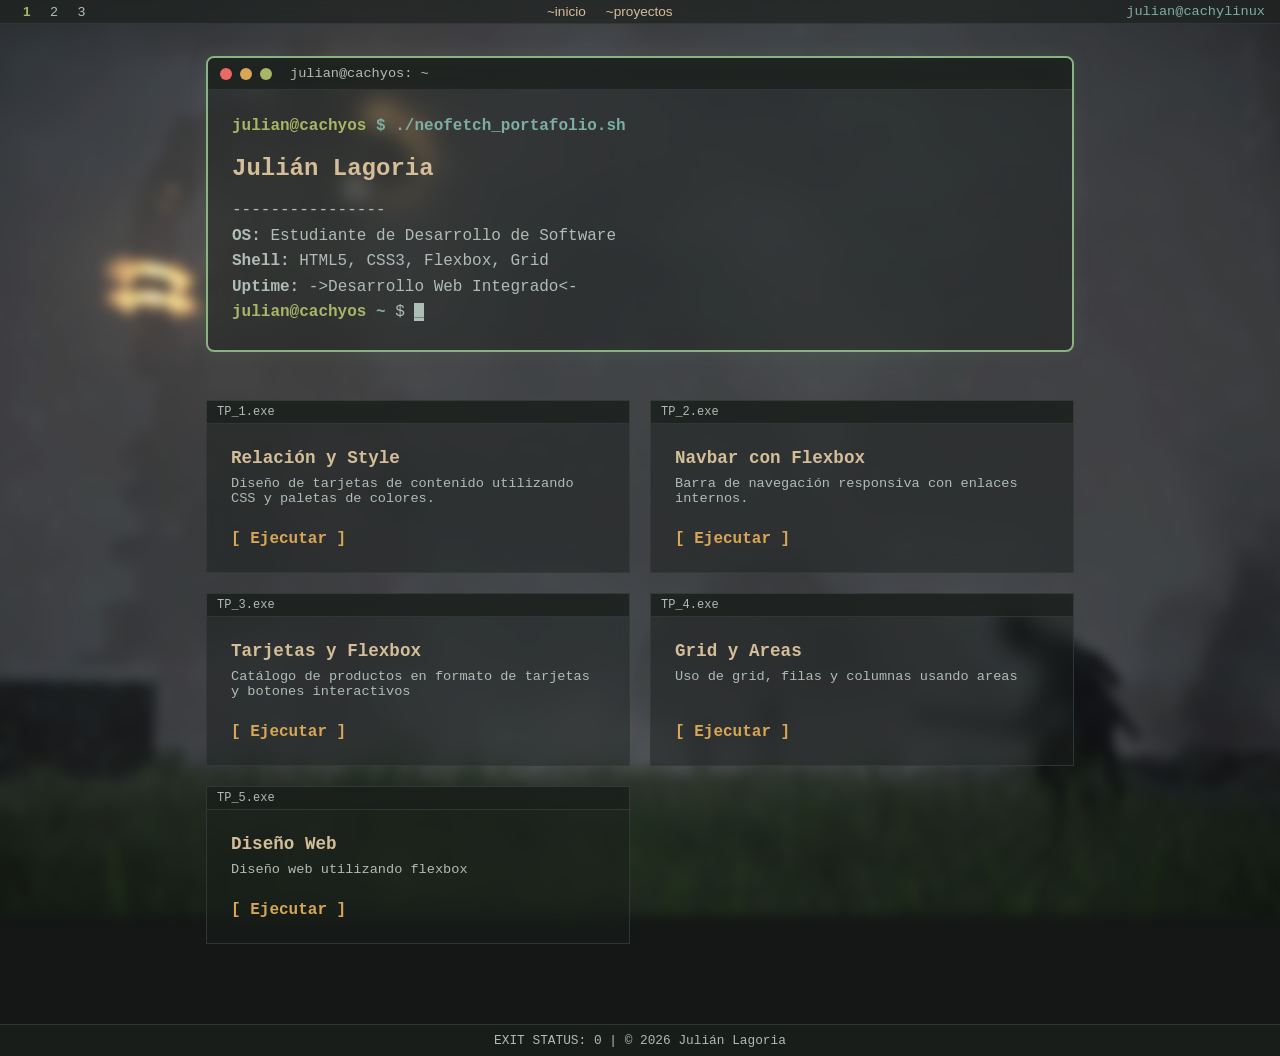
<file: index.html>
<!doctype html>
<html lang="en">
    <head>
        <meta charset="UTF-8" />
        <meta name="viewport" content="width=device-width, initial-scale=1.0" />
        <title>~/Portafolio web - Julián</title>
        <link rel="stylesheet" href="main.css" />
    </head>
    <body class="hyprlnd-entorno">
        <header class="waybar">
            <div class="waybar-izquierda">
                <span class="espacio activo">1</span>
                <span class="espacio">2</span>
                <span class="espacio">3</span>
            </div>
            <nav class="waybar-centro">
                <ul>
                    <li><a href="#inicio">~inicio</a></li>
                    <li><a href="#proyectos">~proyectos</a></li>
                </ul>
            </nav>
            <div class="waybar-derecha">
                <span>julian@cachylinux</span>
            </div>
        </header>

        <main class="contenedor">
            <section id="inicio" class="ventana-terminal">
                <div class="cabeza-ventana">
                    <span class="dot red"></span>
                    <span class="dot yellow"></span>
                    <span class="dot greeen"></span>
                    <span class="titulo-ventana">julian@cachyos: ~</span>
                </div>
                <div class="contenido-ventana">
                    <p class="prompt">
                        <span class="user">julian@cachyos</span
                        ><span class="path"> $ ./neofetch_portafolio.sh</span>
                    </p>
                    <h1>Julián Lagoria</h1>
                    <p>----------------</p>
                    <p><b>OS:</b> Estudiante de Desarrollo de Software</p>
                    <p><b>Shell:</b> HTML5, CSS3, Flexbox, Grid</p>
                    <p><b>Uptime:</b> ->Desarrollo Web Integrado<-</p>
                    <p class="prompt">
                        <span class="user">julian@cachyos</span>
                        <span class="path">~</span> $
                        <span class="cursor">_</span>
                    </p>
                </div>
            </section>

            <section id="proyectos" class="tiling-grid"></section>
        </main>

        <footer class="status-bar">
            <p>EXIT STATUS: 0 | © 2026 Julián Lagoria</p>
        </footer>

        <script src="scripts.js"></script>
    </body>
</html>
</file>
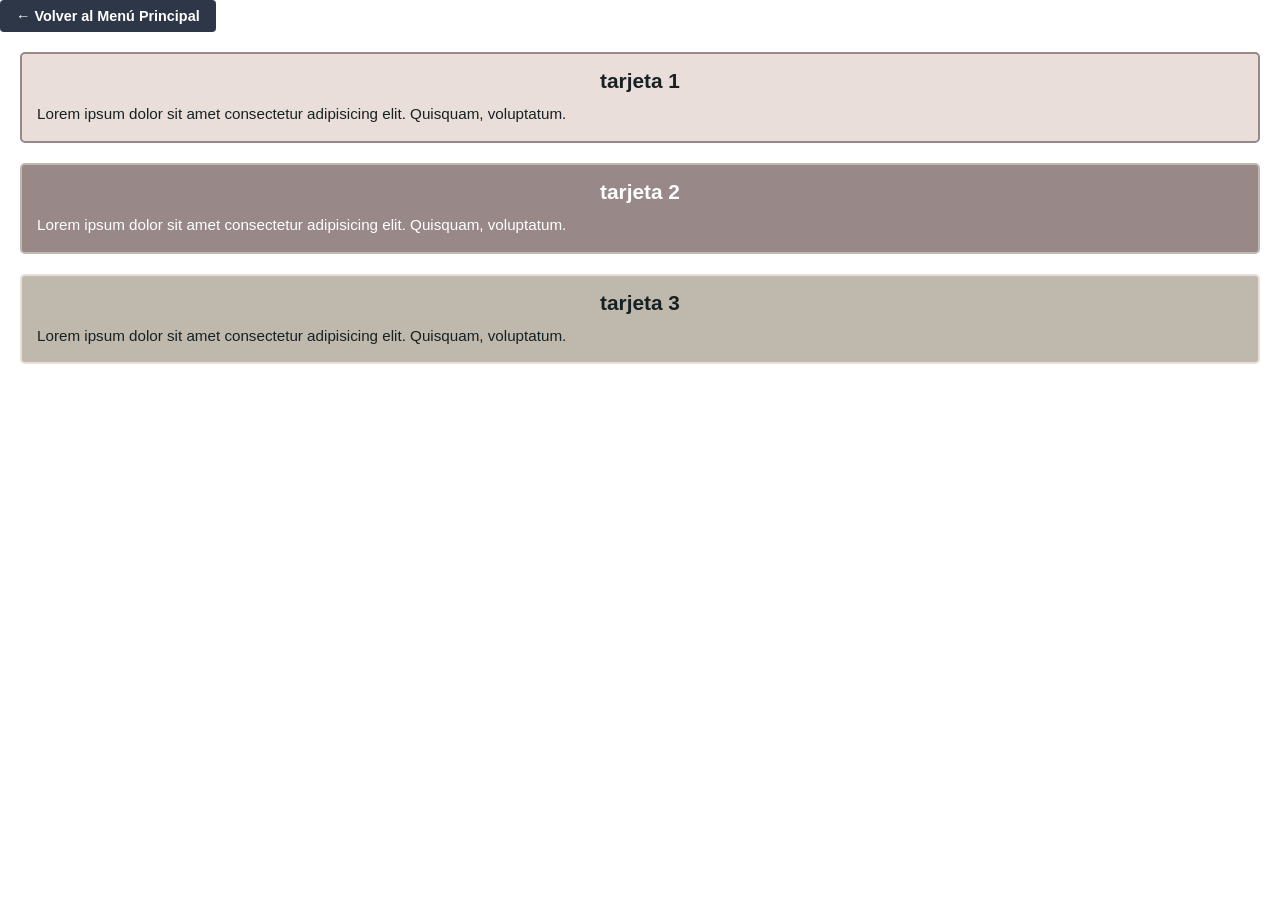
<file: tp1/index.html>
<!doctype html>
<html lang="en">
    <head>
        <meta charset="UTF-8" />
        <meta name="viewport" content="width=device-width, initial-scale=1.0" />
        <title>TRABAJO PRACTICO 1 - relacion y style</title>
        <link rel="stylesheet" href="style.css" />
        <style>
            .bar-top {
                max-width: 1000px;
                margin: 15px auto 5px auto;
                padding: 0 20px;
            }
            .btn-volver {
                display: inline-block;
                padding: 8px 16px;
                background-color: #2d3748;
                color: #ffffff;
                text-decoration: none;
                border-radius: 4px;
                font-size: 0.9rem;
                font-weight: bold;
                transition: background-color 0.2s ease;
            }
            .btn-volver:hover {
                background-color: #b3b492;
                color: #1a1a1a;
            }
        </style>
    </head>
    <body>
        <a href="../index.html" class="btn-volver"
            >← Volver al Menú Principal</a
        >
        <div class="tarjeta1">
            <h2>tarjeta 1</h2>
            <p>
                Lorem ipsum dolor sit amet consectetur adipisicing elit.
                Quisquam, voluptatum.
            </p>
        </div>

        <div class="tarjeta2">
            <h2>tarjeta 2</h2>
            <p>
                Lorem ipsum dolor sit amet consectetur adipisicing elit.
                Quisquam, voluptatum.
            </p>
        </div>

        <div class="tarjeta3">
            <h2>tarjeta 3</h2>
            <p>
                Lorem ipsum dolor sit amet consectetur adipisicing elit.
                Quisquam, voluptatum.
            </p>
        </div>
    </body>
</html>
</file>
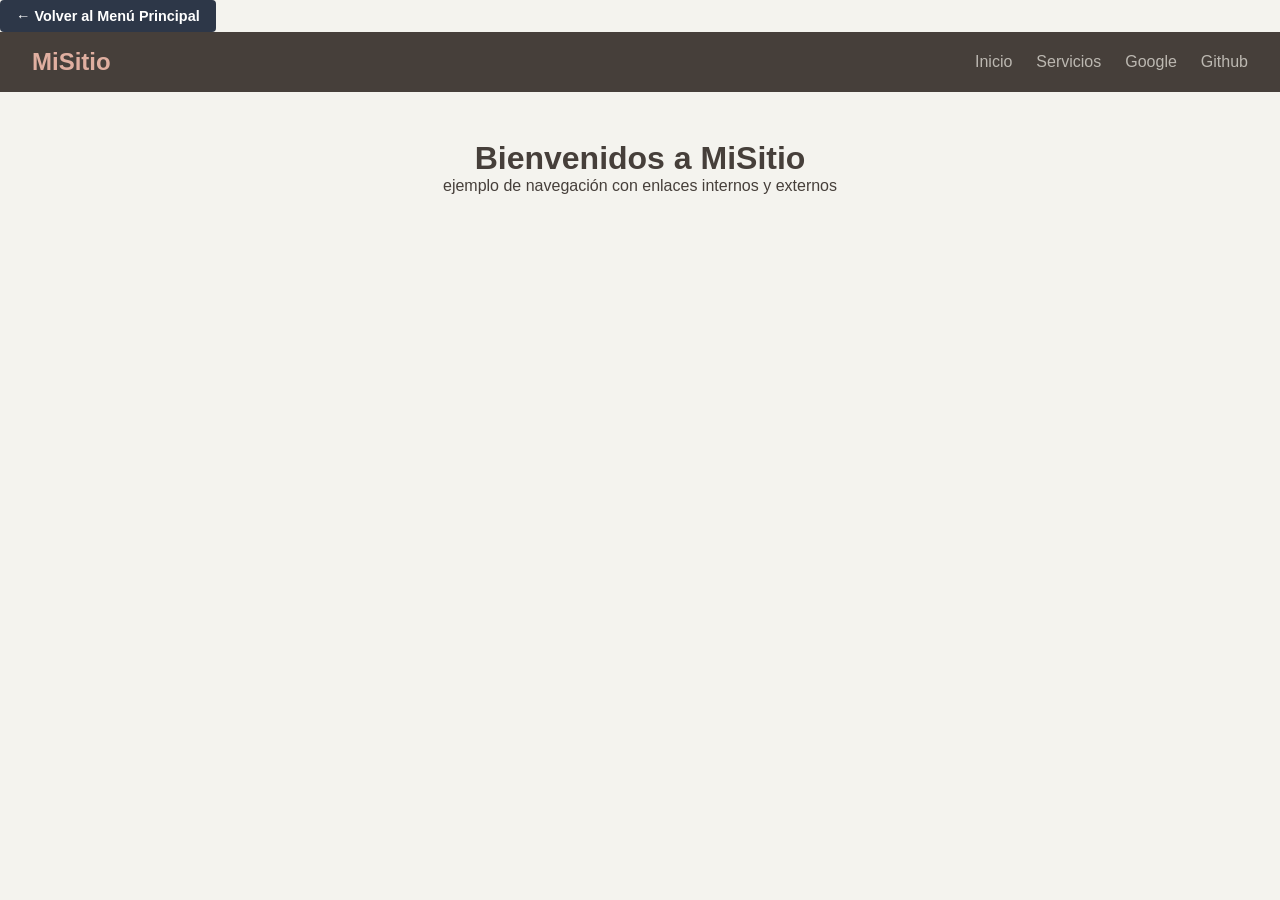
<file: tp2/index.html>
<!doctype html>
<html lang="en">
    <head>
        <meta charset="UTF-8" />
        <meta name="viewport" content="width=device-width, initial-scale=1.0" />
        <title>Navbar con flexbox</title>
        <link rel="stylesheet" href="style.css" />
        <style>
            .bar-top {
                max-width: 1000px;
                margin: 15px auto 5px auto;
                padding: 0 20px;
            }
            .btn-volver {
                display: inline-block;
                padding: 8px 16px;
                background-color: #2d3748;
                color: #ffffff;
                text-decoration: none;
                border-radius: 4px;
                font-size: 0.9rem;
                font-weight: bold;
                transition: background-color 0.2s ease;
            }
            .btn-volver:hover {
                background-color: #b3b492;
                color: #1a1a1a;
            }
        </style>
    </head>
    <body>
        <div class="bar-retorno">
            <a href="../index.html" class="btn-volver"
                >← Volver al Menú Principal</a
            >
        </div>

        <nav class="navbar">
            <div class="navbar-logo">
                <a href="#inicio">MiSitio</a>
            </div>
            <ul class="navbar-links">
                <li><a href="#inicio">Inicio</a></li>
                <li><a href="#servicios">Servicios</a></li>

                <li>
                    <a
                        href="https://www.google.com"
                        target="_blank"
                        rel="noopener noreferrer"
                        >Google</a
                    >
                </li>
                <li>
                    <a
                        href="https://www.github.com"
                        target="_blank"
                        rel="noopener noreferrer"
                        >Github</a
                    >
                </li>
            </ul>
        </nav>
        <main style="padding: 3rem; text-align: center">
            <h1 id="inicio">Bienvenidos a MiSitio</h1>
            <p>ejemplo de navegación con enlaces internos y externos</p>
        </main>
    </body>
</html>
</file>
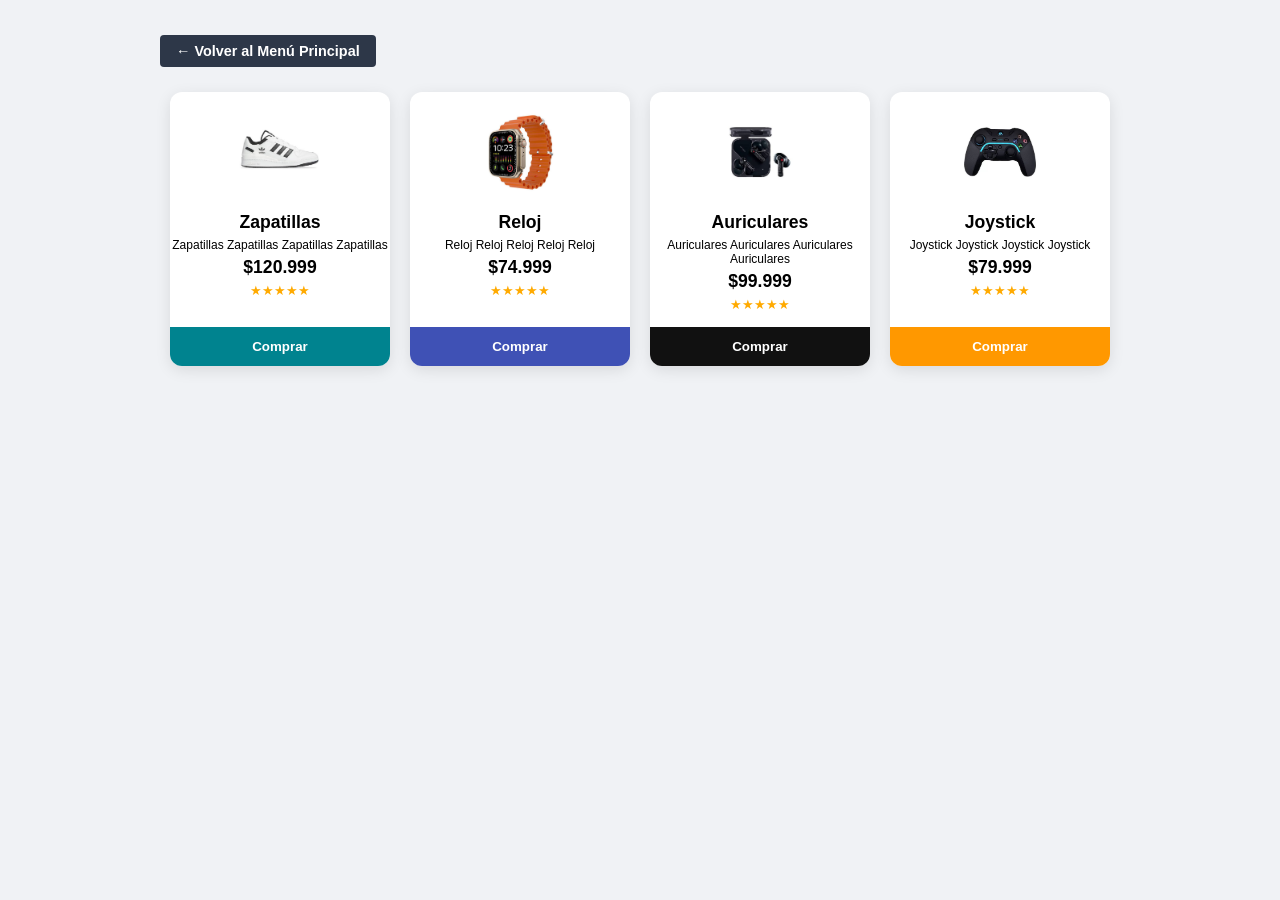
<file: tp3/index.html>
<!doctype html>
<html lang="es">
    <head>
        <meta charset="UTF-8" />
        <meta name="viewport" content="width=device-width, initial-scale=1.0" />
        <link rel="stylesheet" href="style.css" />
        <title>Clase 3 - Cards</title>
        <style>
            .bar-top {
                max-width: 1000px;
                margin: 15px auto 5px auto;
                padding: 0 20px;
            }
            .btn-volver {
                display: inline-block;
                padding: 8px 16px;
                background-color: #2d3748;
                color: #ffffff;
                text-decoration: none;
                border-radius: 4px;
                font-size: 0.9rem;
                font-weight: bold;
                transition: background-color 0.2s ease;
            }
            .btn-volver:hover {
                background-color: #b3b492;
                color: #1a1a1a;
            }
        </style>
    </head>
    <body>
        <div class="bar-top">
            <a href="../index.html" class="btn-volver"
                >← Volver al Menú Principal</a
            >
        </div>

        <div class="Contenedor">
            <section class="caja">
                <div class="img-box">
                    <img src="img/zapatillas.jpeg" alt="Zapatillas" />
                </div>
                <h2>Zapatillas</h2>
                <p>Zapatillas Zapatillas Zapatillas Zapatillas</p>
                <p class="precio">$120.999</p>
                <div class="estrellas">★★★★★</div>
                <button class="btn btn-celeste">Comprar</button>
            </section>

            <section class="caja">
                <div class="img-box">
                    <img src="img/reloj2.jpeg" alt="Reloj" />
                </div>
                <h2>Reloj</h2>
                <p>Reloj Reloj Reloj Reloj Reloj</p>
                <p class="precio">$74.999</p>
                <div class="estrellas">★★★★★</div>
                <button class="btn btn-violeta">Comprar</button>
            </section>

            <section class="caja">
                <div class="img-box">
                    <img src="img/auriculares.jpeg" alt="Auriculares" />
                </div>
                <h2>Auriculares</h2>
                <p>Auriculares Auriculares Auriculares Auriculares</p>
                <p class="precio">$99.999</p>
                <div class="estrellas">★★★★★</div>
                <button class="btn btn-negro">Comprar</button>
            </section>

            <section class="caja">
                <div class="img-box">
                    <img src="img/joystick.jpeg" alt="Joystick" />
                </div>
                <h2>Joystick</h2>
                <p>Joystick Joystick Joystick Joystick</p>
                <p class="precio">$79.999</p>
                <div class="estrellas">★★★★★</div>
                <button class="btn btn-naranja">Comprar</button>
            </section>
        </div>
    </body>
</html>
</file>
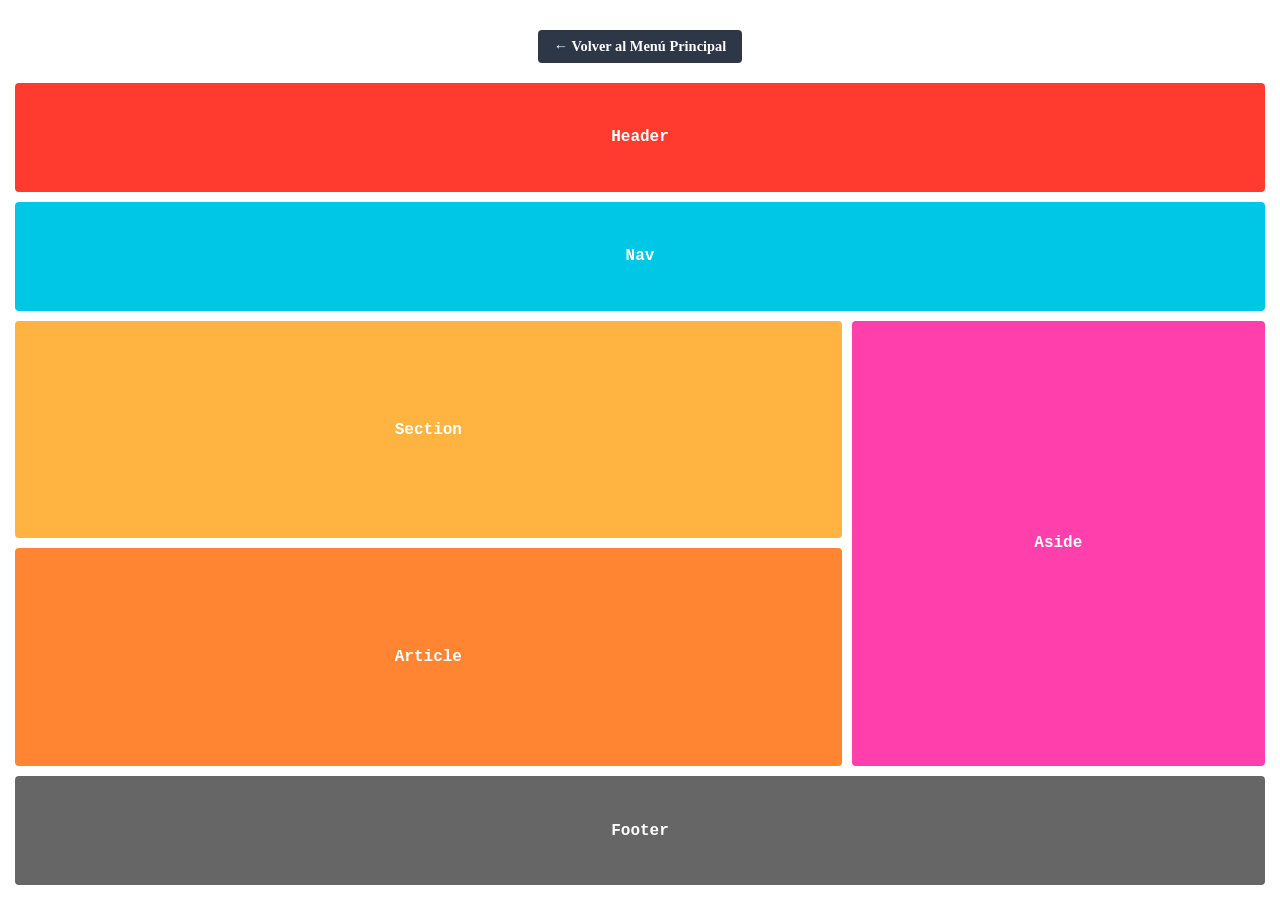
<file: tp4/index.html>
<!doctype html>
<html lang="es">
    <head>
        <meta charset="UTF-8" />
        <meta name="viewport" content="width=device-width, initial-scale=1.0" />
        <title>GRID y cómo usarlo</title>
        <link rel="stylesheet" href="style.css" />
        <style>
            .bar-top {
                max-width: 1000px;
                margin: 15px auto 5px auto;
                padding: 0 20px;
            }
            .btn-volver {
                display: inline-block;
                padding: 8px 16px;
                background-color: #2d3748;
                color: #ffffff;
                text-decoration: none;
                border-radius: 4px;
                font-size: 0.9rem;
                font-weight: bold;
                transition: background-color 0.2s ease;
            }
            .btn-volver:hover {
                background-color: #b3b492;
                color: #1a1a1a;
            }
        </style>
    </head>
    <body>
        <div class="bar-top">
            <a href="../index.html" class="btn-volver"
                >← Volver al Menú Principal</a
            >
        </div>

        <div class="contenedor-grid">
            <header class="header">Header</header>
            <nav class="nav">Nav</nav>
            <section class="section">Section</section>
            <article class="article">Article</article>
            <aside class="aside">Aside</aside>
            <footer class="footer">Footer</footer>
        </div>
    </body>
</html>
</file>
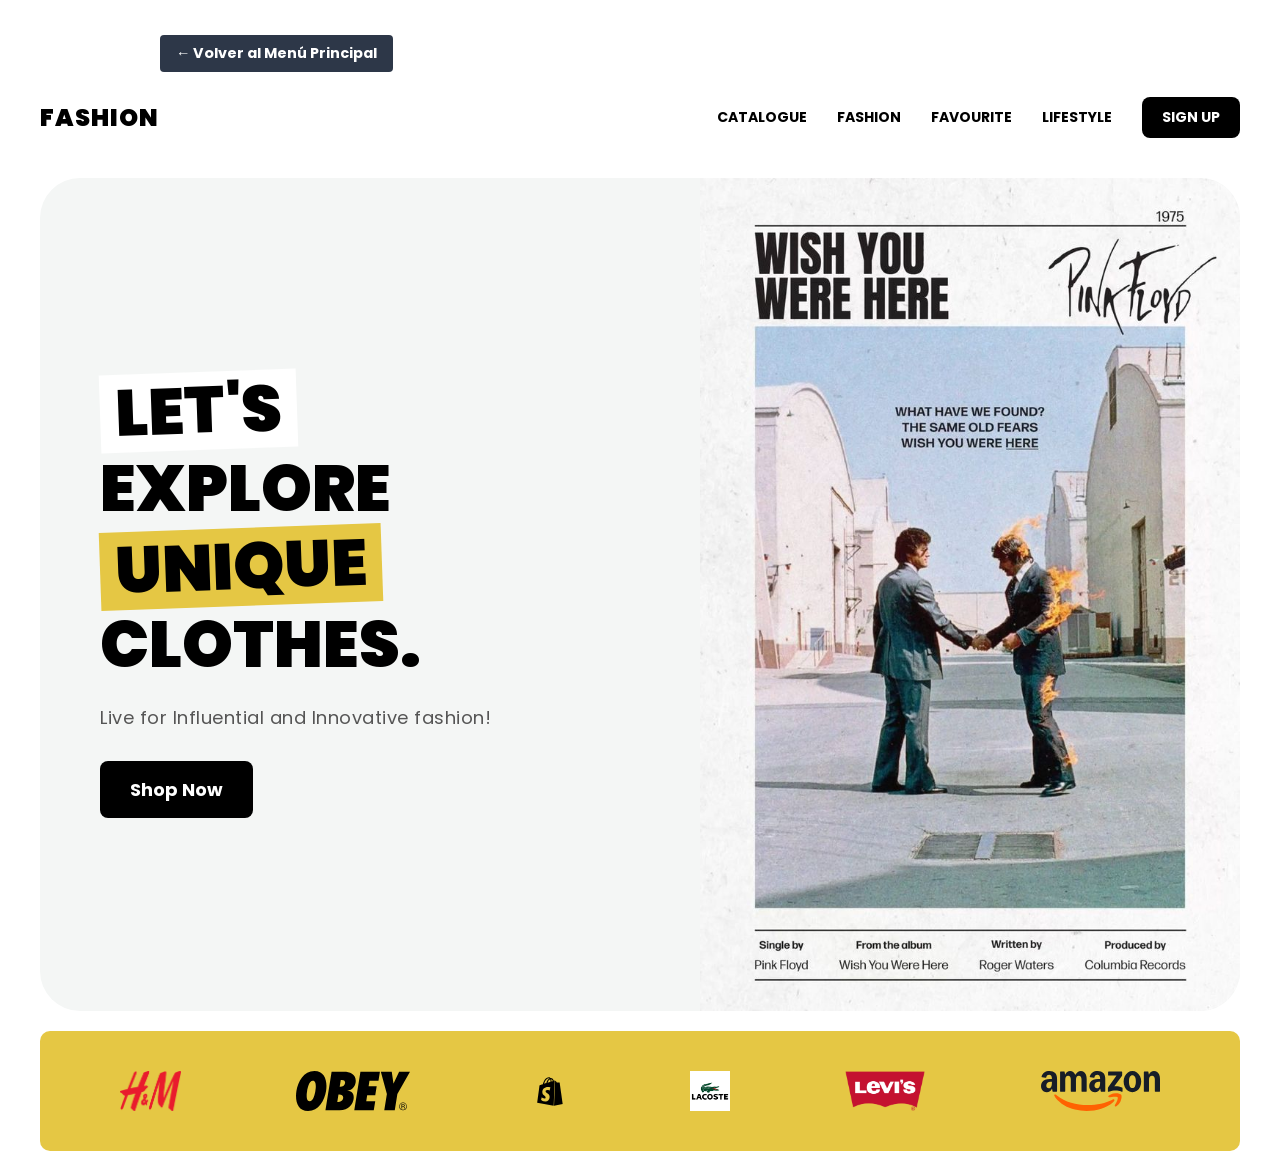
<file: tp5/index.html>
<!doctype html>
<html lang="en">
    <head>
        <meta charset="UTF-8" />
        <meta name="viewport" content="width=device-width, initial-scale=1.0" />
        <title>TP - 5 - Página con flexbox</title>
        <link
            href="https://fonts.googleapis.com/css2?family=Poppins:wght@400;500;900&display=swap"
            rel="stylesheet"
        />
        <link rel="stylesheet" href="style.css" />
        <style>
            .bar-top {
                max-width: 1000px;
                margin: 15px auto 5px auto;
                padding: 0 20px;
            }
            .btn-volver {
                display: inline-block;
                padding: 8px 16px;
                background-color: #2d3748;
                color: #ffffff;
                text-decoration: none;
                border-radius: 4px;
                font-size: 0.9rem;
                font-weight: bold;
                transition: background-color 0.2s ease;
            }
            .btn-volver:hover {
                background-color: #b3b492;
                color: #1a1a1a;
            }
        </style>
    </head>
    <body>
        <div class="bar-top">
            <a href="../index.html" class="btn-volver"
                >← Volver al Menú Principal</a
            >
        </div>

        <div class="contenedor">
            <header class="header">
                <div class="logo">FASHION</div>

                <nav class="nav-links">
                    <span>CATALOGUE</span>
                    <span>FASHION</span>
                    <span>FAVOURITE</span>
                    <span>LIFESTYLE</span>
                    <a href="#" class="btn-signup">SIGN UP</a>
                </nav>
            </header>

            <main class="hero">
                <div class="hero-texto">
                    <h1 class="titulo-principal">
                        <span class="fondo-blanco">LET'S</span> <br />
                        EXPLORE <br />
                        <span class="fondo-amarillo">UNIQUE</span> <br />
                        CLOTHES.
                    </h1>
                    <p class="subtitulo">
                        Live for Influential and Innovative fashion!
                    </p>
                    <a href="#" class="btn-shop">Shop Now</a>
                </div>

                <div class="hero-imagen">
                    <img
                        src="img/poster.jpg"
                        alt="Poster-PinkFloyd-WishYouWereHere"
                        class="img-poster"
                    />
                </div>
            </main>

            <section class="marcas">
                <img src="img/hm-logo.png" alt="H&M" />
                <img src="img/obey-logo.svg" alt="OBEY" />
                <img src="img/shopify-logo.svg" alt="Shopify" />
                <img src="img/lacoste-logo.png" alt="LACOSTE" />
                <img src="img/levis-logo.png" alt="Levi's" />
                <img src="img/amazon-logo.svg" alt="Amazon" />
            </section>
        </div>
    </body>
</html>
</file>
<file: main.css>
:root {
    --bg-os: #141715;
    --bg-waybar: rgba(28, 33, 30, 0.65);
    --bg-ventana: rgba(26, 30, 28, 0.45);
    --borde-inactivo: rgba(53, 62, 57, 0.8);
    --borde-activo: #89b482;
    --texto-normal: #aebdb5;
    --texto-brillante: #d4be98;
    --rojo: #ea6962;
    --amarillo: #d8a657;
    --verde: #a9b665;
    --cyan: #7daea3;
    --fuente-ui: Arial, Helvetica, sans-serif;
    --fuente-terminal: "Consolas", "Courier New", monospace;
}

* {
    margin: 0;
    padding: 0;
    box-sizing: border-box;
}

body.hyprlnd-entorno {
    background-color: var(--bg-os);
    color: var(--texto-normal);
    font-family: var(--fuente-terminal);
    min-height: 100vh;
    display: flex;
    flex-direction: column;
    position: relative;
    z-index: 1;
}

body.hyprlnd-entorno::before {
    content: "";
    position: fixed;
    top: -15px;
    left: -15px;
    right: -15px;
    bottom: -15px;
    background-image: url("fondo.jpg");
    background-size: cover;
    background-position: center;
    filter: blur(6px);
    z-index: -1;
}
.barra-navegacion-profe {
    padding: 15px 20px;
    background-color: transparent;
}

.btn-volver {
    display: inline-block;
    background-color: #45423f;
    color: #ffffff;
    text-decoration: none;
    padding: 8px 16px;
    border-radius: 4px;
    font-family: Arial, sans-serif;
    font-size: 0.85rem;
    border: 1px solid #2b2927;
    transition: background-color 0.2s;
}

.btn-volver:hover {
    background-color: #2b2927;
}
.waybar {
    display: flex;
    justify-content: space-between;
    align-items: center;
    background-color: var(--bg-waybar);
    padding: 4px 15px;
    font-size: 0.85rem;
    font-family: var(--fuente-ui);
    border-bottom: 1px solid var(--borde-inactivo);
}

.waybar-izquierda .espacio {
    padding: 0 8px;
    color: var(--texto-normal);
}

.waybar-izquierda .activo {
    color: var(--verde);
    font-weight: bold;
}

.waybar-centro ul {
    display: flex;
    list-style: none;
    gap: 20px;
}

.waybar-centro a {
    color: var(--texto-brillante);
    text-decoration: none;
}

.waybar-centro a:hover {
    color: var(--verde);
}

.waybar-derecha {
    color: var(--cyan);
    font-family: var(--fuente-terminal);
}

.contenedor {
    max-width: 900px;
    margin: 2rem auto;
    padding: 0 1rem;
    flex-grow: 1;
    width: 100%;
}

.ventana-terminal {
    background-color: var(--bg-ventana);
    border: 2px solid var(--borde-activo);
    border-radius: 8px;
    overflow: hidden;
    margin-bottom: 3rem;
    box-shadow: 0 0 20px rgba(137, 180, 130, 0.1);
}

.cabeza-ventana {
    background-color: var(--bg-waybar);
    padding: 8px 12px;
    display: flex;
    align-items: center;
    gap: 8px;
    border-bottom: 1px solid var(--borde-inactivo);
}

.dot {
    width: 12px;
    height: 12px;
    border-radius: 50%;
    display: inline-block;
}

.dot.red {
    background-color: var(--rojo);
}
.dot.yellow {
    background-color: var(--amarillo);
}
.dot.greeen {
    background-color: var(--verde);
}

.titulo-ventana {
    margin-left: 10px;
    font-size: 0.85rem;
    color: var(--texto-normal);
}

.contenido-ventana {
    padding: 1.5rem;
    line-height: 1.6;
}

.contenido-ventana h1 {
    color: var(--texto-brillante);
    margin: 10px 0;
}

.prompt .user {
    color: var(--verde);
    font-weight: bold;
}
.prompt .path {
    color: var(--cyan);
    font-weight: bold;
}
.cursor {
    background-color: var(--texto-normal);
    color: var(--bg-ventana);
    animation: titilar 1s infinite;
}

@keyframes titilar {
    0%,
    100% {
        opacity: 1;
    }
    50% {
        opacity: 0;
    }
}

.tiling-grid {
    display: grid;
    grid-template-columns: repeat(auto-fit, minmax(300px, 1fr));
    gap: 20px;
    margin-bottom: 3rem;
}

.window-card {
    background-color: var(--bg-ventana);
    border: 1px solid var(--borde-inactivo);
    display: flex;
    flex-direction: column;
    transition: border-color 0.2s;
}

.window-card:hover {
    border-color: var(--borde-activo);
}

.window-header-minimal {
    background-color: var(--bg-waybar);
    padding: 4px 10px;
    font-size: 0.75rem;
    color: var(--texto-normal);
    border-bottom: 1px solid var(--borde-inactivo);
}

.card-content {
    padding: 1.5rem;
    display: flex;
    flex-direction: column;
    flex-grow: 1;
}

.card-content h2 {
    color: var(--texto-brillante);
    font-size: 1.1rem;
    margin-bottom: 0.5rem;
}

.card-content p {
    font-size: 0.85rem;
    margin-bottom: 1.5rem;
    flex-grow: 1;
}

.btn-terminal {
    color: var(--amarillo);
    text-decoration: none;
    font-weight: bold;
    align-self: flex-start;
    transition: color 0.2s;
}

.btn-terminal:hover {
    color: var(--verde);
}

.status-bar {
    background-color: var(--bg-waybar);
    border-top: 1px solid var(--borde-inactivo);
    text-align: center;
    padding: 8px;
    font-size: 0.8rem;
    color: var(--texto-normal);
}

.waybar,
.ventana-terminal,
.window-card,
.status-bar,
.window-header-minimal,
.cabeza-ventana,
.ventana-tp-abierto {
    backdrop-filter: blur(10px);
    -webkit-backdrop-filter: blur(10px);
}

.contenedor-tp {
    max-width: 1200px;
    margin: 2rem auto;
    padding: 0 1rem;
    flex-grow: 1;
    width: 100%;
    display: flex;
    flex-direction: column;
}

.ventana-tp-abierto {
    background-color: var(--bg-ventana);
    border: 1px solid var(--borde-activo);
    border-radius: 8px;
    overflow: hidden;
    flex-grow: 1;
    display: flex;
    flex-direction: column;
    box-shadow: 0 0 30px rgba(0, 0, 0, 0.5);
}

.contenido-tp-original {
    padding: 2rem;
    overflow-y: auto;
}
</file>
<file: tp1/style.css>
* {
    margin: 0;
    padding: 0;
    box-sizing: border-box;
    font-family: Arial, sans-serif;
}

.tarjeta1 {
    margin: 20px;
    padding: 15px;
    border: 2px solid #998888;
    background-color: #eadeda;
    color: #172121;
    border-radius: 5px;
}

.tarjeta1 h2 {
    margin-bottom: 10px;
    text-align: center;
    font-size: 1.3rem;
}

.tarjeta1 p {
    font-size: 0.95rem;
    line-height: 1.5;
    text-align: left;
}

.tarjeta2 {
    margin: 20px;
    padding: 15px;
    border: 2px solid #bfb8ad;
    background-color: #998888;
    color: #ffffff;
    border-radius: 5px;
}

.tarjeta2 h2 {
    margin-bottom: 10px;
    text-align: center;
    font-size: 1.3rem;
}

.tarjeta2 p {
    font-size: 0.95rem;
    line-height: 1.5;
    text-align: left;
}

.tarjeta3 {
    margin: 20px;
    padding: 15px;
    border: 2px solid #eadeda;
    background-color: #bfb8ad;
    color: #172121;
    border-radius: 5px;
}

.tarjeta3 h2 {
    margin-bottom: 10px;
    text-align: center;
    font-size: 1.3rem;
}

.tarjeta3 p {
    font-size: 0.95rem;
    line-height: 1.5;
    text-align: left;
}
</file>
<file: tp2/style.css>
:root {
    --bg-principal: #f4f3ee;
    --bg-navbar: #463f3a;
    --texto-principal: #463f3a;
    --texto-logo: #e0afa0;
    --texto-links: #bcb8b1;
    --texto-hover: #e0afa0;
}

* {
    box-sizing: border-box;
    margin: 0;
    padding: 0;
}

body {
    font-family: Arial, Helvetica, sans-serif;
    background-color: var(--bg-principal);
    color: var(--texto-principal);
}

.navbar {
    display: flex;
    justify-content: space-between;
    align-items: center;
    background-color: var(--bg-navbar);
    padding: 1rem 2rem;
}

.navbar-logo a {
    color: var(--texto-logo);
    font-size: 1.5rem;
    font-weight: bold;
    text-decoration: none;
}

.navbar-links {
    display: flex;
    list-style: none;
    gap: 1.5rem;
}

.navbar-links a {
    color: var(--texto-links);
    text-decoration: none;
    font-size: 1rem;
    transition: color 0.3s ease;
}

.navbar-links a:hover {
    color: var(--texto-hover);
}
</file>
<file: tp3/style.css>
* {
    margin: 0;
    padding: 0;
    box-sizing: border-box;
    font-family: Arial, Helvetica, sans-serif;
}

body {
    background-color: #f0f2f5;
    padding: 20px 20px 40px 20px;
}

.Contenedor {
    display: flex;
    flex-wrap: wrap;
    justify-content: center;
    gap: 20px;
    padding: 20px;
}

.caja {
    width: 220px;
    display: flex;
    flex-direction: column;
    align-items: center;
    background-color: #ffffff;
    border-radius: 12px;
    box-shadow: 0 4px 15px rgba(0, 0, 0, 0.1);
    overflow: hidden;
    text-align: center;
}

.img-box {
    height: 120px;
    display: flex;
    align-items: center;
    justify-content: center;
    padding: 15px;
}

.img-box img {
    max-width: 100%;
    max-height: 100%;
    object-fit: contain;
}

.caja h2 {
    font-size: 1.1rem;
    margin-bottom: 5px;
}

.caja p {
    font-size: 0.75rem;
    margin-bottom: 5px;
}

.caja .precio {
    font-size: 1.1rem;
    margin-bottom: 5px;
    font-weight: bold;
    color: #000;
}

.estrellas {
    color: #ffaa00;
    margin-bottom: 15px;
    font-size: 0.8rem;
}

.btn {
    width: 100%;
    padding: 12px;
    border: none;
    color: white;
    font-weight: bold;
    cursor: pointer;
    margin-top: auto;
}

.btn-celeste {
    background-color: #00838f;
}
.btn-violeta {
    background-color: #3f51b5;
}
.btn-negro {
    background-color: #111111;
}
.btn-naranja {
    background-color: #ff9800;
}
</file>
<file: tp4/style.css>
* {
    box-sizing: border-box;
    padding: 0;
    margin: 0;
}

body {
    min-height: 100vh;
    padding: 15px;
    display: flex;
    flex-direction: column;
    gap: 15px;
}

.contenedor-grid {
    display: grid;
    flex: 1;
    grid-template-columns: 2fr 1fr;
    grid-template-rows: 1fr 1fr 2fr 2fr 1fr;
    grid-template-areas:
        "header header"
        "nav nav"
        "section aside"
        "article aside"
        "footer footer";
    gap: 10px;
}

.header {
    background-color: #ff3b30;
    grid-area: header;
}

.nav {
    background-color: #00c7e6;
    grid-area: nav;
}

.section {
    background-color: #ffb340;
    grid-area: section;
}

.article {
    background-color: #ff8533;
    grid-area: article;
}

.aside {
    background-color: #ff40ac;
    grid-area: aside;
}

.footer {
    background-color: #666666;
    grid-area: footer;
}

header,
nav,
section,
article,
aside,
footer {
    display: flex;
    justify-content: center;
    align-items: center;
    color: white;
    font-weight: bold;
    font-family: "Courier New", Courier, monospace;
    border-radius: 4px;
}
</file>
<file: tp5/style.css>
* {
    margin: 0;
    padding: 0;
    box-sizing: border-box;
    font-family: "Poppins", sans-serif;
}

body {
    padding: 20px;
    background-color: #fff;
}

.contenedor {
    max-width: 1200px;
    margin: 0 auto;
}

.header {
    display: flex;
    justify-content: space-between;
    align-items: center;
    padding: 20px 0;
    margin-bottom: 20px;
}

.logo {
    font-size: 24px;
    font-weight: 900;
    letter-spacing: 1px;
}

.nav-links {
    display: flex;
    gap: 30px;
    align-items: center;
    font-size: 14px;
    font-weight: bold;
}

.btn-signup {
    background-color: black;
    color: white;
    padding: 10px 20px;
    border-radius: 8px;
    text-decoration: none;
}

.hero {
    display: flex;
    background-color: #f4f6f5;
    border-radius: 40px;
    min-height: 500px;
    margin-bottom: 20px;
    overflow: hidden;
}

.hero-texto {
    flex: 1;
    padding: 60px;
    display: flex;
    flex-direction: column;
    justify-content: center;
    align-items: flex-start;
}

.titulo-principal {
    font-size: 65px;
    font-weight: 900;
    line-height: 1.2;
    text-transform: uppercase;
    margin-bottom: 20px;
}

.fondo-blanco {
    background-color: white;
    padding: 0 15px;
    display: inline-block;
    transform: rotate(-2deg);
}

.fondo-amarillo {
    background-color: #e5c744;
    padding: 0 15px;
    display: inline-block;
    transform: rotate(-2deg);
}

.subtitulo {
    font-size: 18px;
    color: #555;
    margin-bottom: 30px;
    letter-spacing: 0.5px;
}

.btn-shop {
    background-color: black;
    color: white;
    padding: 15px 30px;
    border-radius: 8px;
    text-decoration: none;
    font-size: 18px;
    font-weight: bold;
}

.hero-imagen {
    flex: 1;
    background-color: #d1d8d5;
    display: flex;
    align-items: center;
    justify-content: center;
}

.img-poster {
    width: 100%;
    height: 100%;
    object-fit: cover;
}

.marcas {
    display: flex;
    justify-content: space-between;
    align-items: center;
    background-color: #e5c744;
    padding: 40px 80px;
    border-radius: 10px;
}

.marcas img {
    max-height: 40px;
    object-fit: contain;
}
</file>
